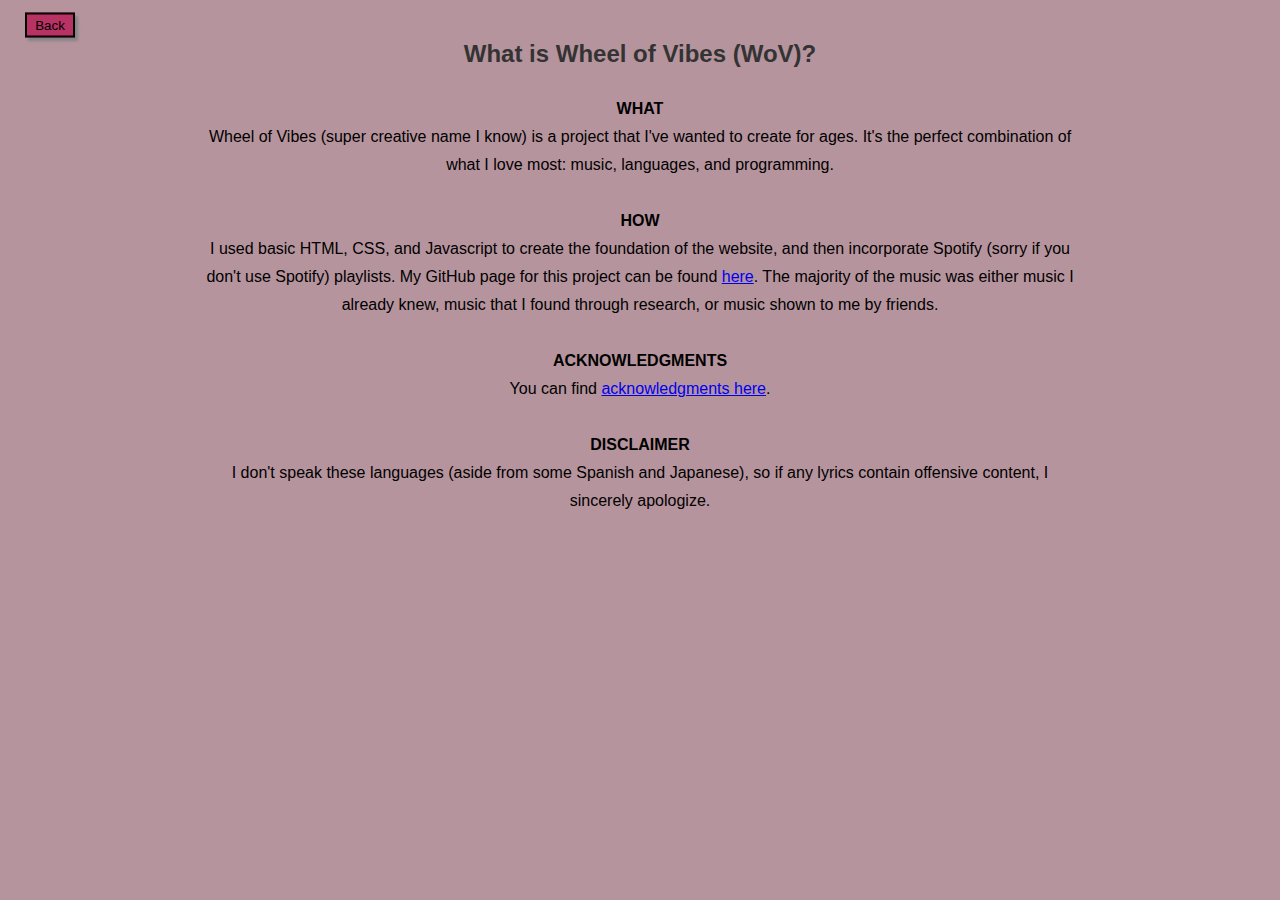
<file: about.html>
<!doctype html>
<html>
  <head>
    <title>About</title>
    <meta charset="UTF-8" />
    <link rel="stylesheet" href="style.css" />
  </head>

  <div id="title-container">
    <h1 id="title-text">What is Wheel of Vibes (WoV)?</h1>
  </div>
  <body>
    <button id="back-button" onclick="goBack()">Back</button>

    <p id="language-description">
        <strong>WHAT</strong><br>
        Wheel of Vibes (super creative name I know) is a project that I've wanted to create for ages. It's the perfect combination of what I love most: music, languages, and programming.<br>
        <br>
        <strong>HOW</strong><br>
        I used basic HTML, CSS, and Javascript to create the foundation of the website, and then incorporate Spotify (sorry if you don't use Spotify) playlists. My GitHub page for this project can be found <a href="https://github.com/tyler-jones8209/Wheel-of-Vibes-WoV/tree/main?tab=readme-ov-file">here</a>. The majority of the music was either music I already knew, music that I found through research, or music shown to me by friends.<br>
        <br>
        <strong>ACKNOWLEDGMENTS</strong><br>
        You can find <a href="acknowledgments.html">acknowledgments here</a>.<br>
        <br>
        <strong>DISCLAIMER</strong><br>
        I don't speak these languages (aside from some Spanish and Japanese), so if any lyrics contain offensive content, I sincerely apologize.
    </p>
  </body>

  <script>
    function goBack() {
      window.location.href = 'index.html'
    }
  </script>

</html>
</file>
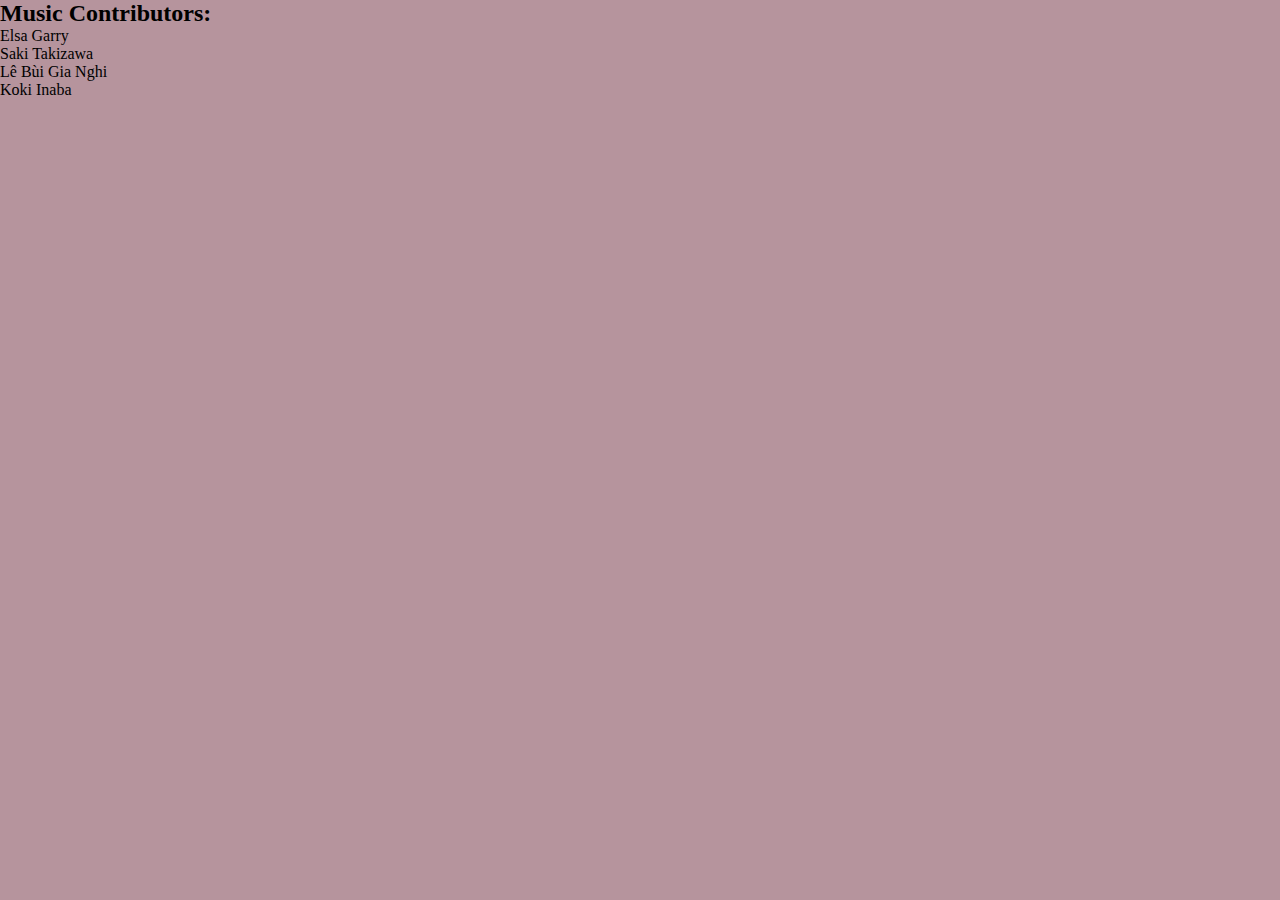
<file: acknowledgments.html>
<!DOCTYPE html>
<html lang="en">
    <head>
        <title>WoV: Acknowledgments</title>
        <meta charset="UTF-8" />
        <link rel="stylesheet" href="style.css" />
    </head>

    <body>
        <h2>Music Contributors:</h2>
        <p>
            Elsa Garry<br>
            Saki Takizawa<br>
            Lê Bùi Gia Nghi<br>
            Koki Inaba
        </p>
    </body>

</html>
</file>
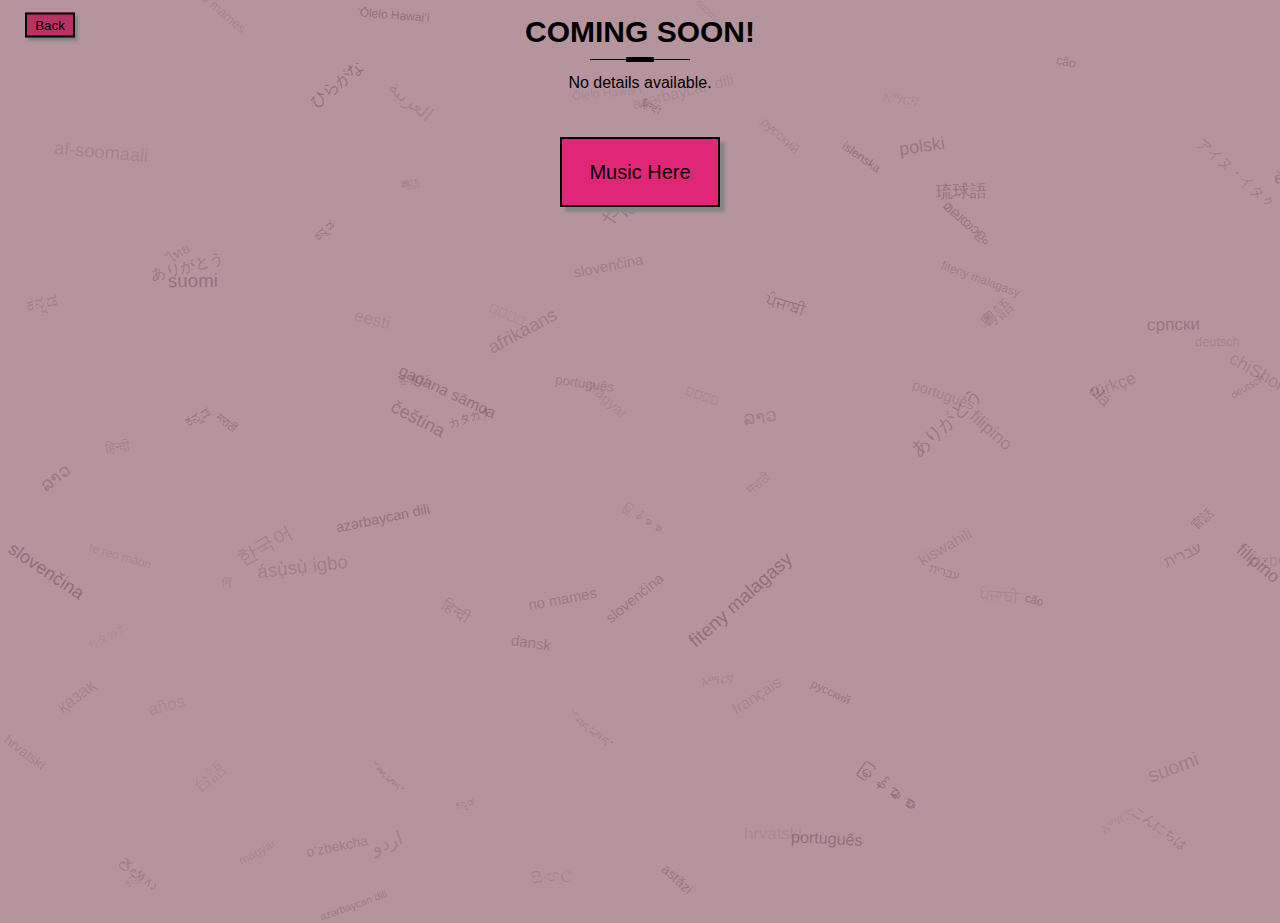
<file: language.html>
<!DOCTYPE html>
<html lang="en">
<head>
    <meta charset="UTF-8">
    <meta name="viewport" content="width=device-width, initial-scale=1.0">
    <title>Language Details</title>
    <link rel="stylesheet" href="style.css">
</head>
<body>
    <button id="back-button" onclick="goBack()">Back</button>
    <h1 id="language-title"></h1>
    <p id="language-description"></p>
    <button id="playlist-button" onclick="loadPlaylist()">Music Here</button>

    <script>
        const languages = {
            "Spanish": {
                title: "Spanish - Español",
                description: `
                    <strong>Spanish</strong>, one of my all-time favorite languages 
                    (that I'm <i>totally fluent</i> in), is one of the most spoken languages in the world. 
                    There are around <strong>600 million speakers</strong> worldwide. 
                    It's also the second most spoken language in the United States.

                    <br><br><strong>Some of my favorite songs are:</strong>
                    <ul>
                        <li><strong>BIPOLAR</strong> - Peso Pluma, Junior H</li>
                        <li><strong>El Dueño De Tu Amor</strong> - DannyLux</li>
                        <li><strong>Así Cambió la Cosa</strong> - Ladrones</li>
                        <li><strong>Primera Cita</strong> - Carin Leon</li>
                        <li><strong>Queiro Verte Hoy</strong> - Benjamín Walker, Vanessa Zamora</li>
                        <li><strong>Lo Que Hay X Aquí</strong> - La Receta</li>
                        <li><strong>Pistoleros Famosos</strong> - Los Cadetes De Linares</li>
                    </ul>
                `,
                link: "https://open.spotify.com/playlist/0Fl4E08m6JrmIa4lLdokcG?si=dfb47866e5dd4e0d"
            },
            "French": {
                title: "French - Français",
                description: `
                    <strong>French</strong>, a language spoken by more than <strong>321 million speakers</strong> people, 
                    is the fifth most spoken languages in the world. 
                    It can be heard spoken in over 27 countries, all of which recognize it as an official language. 

                    <br><br><strong>Some of my favorite songs are:</strong>
                    <ul>
                        <li><strong>Bécane - A COLORS SHOW</strong> - Yamê</li>
                        <li><strong>La Malinche</strong> - Feu! Chatterton</li>
                    </ul>
                `,
                link: "https://open.spotify.com/playlist/65TLSoMZzUYWPOoViIT5Tr?si=1291c950753e4e3b"
            },
            "Italian": {
                title: "Italian - Italiano",
                description: `
                    <strong>Italian</strong>, a language with over <strong>30 regional dialects</strong>, is spoken in many countries including Italy, San Marino, Vatican City, Switzerland, and more. 
                    There are around <strong>80 million speakers</strong> worldwide. 
                    It's also the second most spoken language in the United States.

                    <br><br><strong>Some of my favorite songs are:</strong>
                    <ul>
                        <li><strong>Il Meno Possibile</strong> - Marco Mengoni, Gazzelle</li>
                        <li><strong>Waves of Luv</strong> - 2 Black</li>
                        <li><strong>Nebbia</strong> - Infuso</li>
                    </ul>
                `,
                link: "https://open.spotify.com/playlist/4oa4GAvMPwt9dCZPpeqMjp?si=ecefb0106b384d98"
            },
            "Portuguese": {
                title: "Portuguese - Português",
                description: `
                    <strong>Portuguese</strong>, a language whose alphabet did not contain the letters k, y, and w until 2009, is spoken in many countries including Portugal, Brazil, Angola, Mozambique, and more. 
                    There are around <strong>265 million speakers</strong> worldwide. 

                    <br><br><strong>Some of my favorite songs are:</strong>
                    <ul>
                        <li><strong>TBD</strong> - TBD</li>
                    </ul>
                `,
                link: "https://open.spotify.com/playlist/4oa4GAvMPwt9dCZPpeqMjp?si=ecefb0106b384d98"
            },
            "Romanian": {
                title: "Romanian - Română",
                description: `
                    <strong>Romanian</strong>, the only Romance language spoken in the entirety Eastern Europe, is spoken in Romania and Moldova. 
                    In the Soviet Republic era of Moldova, Romanian was written using the Cyrillic alphabet.
                    There are around <strong>25 million speakers</strong> worldwide. 

                    <br><br><strong>Some of my favorite songs are:</strong>
                    <ul>
                        <li><strong>TBD</strong> - TBD</li>
                    </ul>
                `,
                link: "https://open.spotify.com/playlist/4oa4GAvMPwt9dCZPpeqMjp?si=ecefb0106b384d98"
            },
            "German": {
                title: "German - Deutsch",
                description: `
                    <strong>German</strong>, the second largest spoken language in Europe, beat by Russian, is spoken in Germany, Austria, Switzeralnd, and more. 
                    The eszett (ß), pronounced like a sharp S, can only be found in the German language.
                    There are around <strong>110 million speakers</strong> worldwide. 

                    <br><br><strong>Some of my favorite songs are:</strong>
                    <ul>
                        <li><strong>TBD</strong> - TBD</li>
                    </ul>
                `,
                link: "https://open.spotify.com/playlist/0x2vF2NqJ1kNjJVUMLItQd?si=628c835e98214007"
            },
            "Dutch": {
                title: "Dutch - Nederlands",
                description: `
                    <strong>Dutch</strong>, the closest language to English, is spoken in the Netherlands, Belgium, Suriname, and more. 
                    In Dutch, "ij", is viewed as a single letter.
                    There are around <strong>30 million speakers</strong> worldwide. 

                    <br><br><strong>Some of my favorite songs are:</strong>
                    <ul>
                        <li><strong>TBD</strong> - TBD</li>
                    </ul>
                `,
                link: "https://open.spotify.com/playlist/4lYz3vJKBCDqOo1JBSCj40?si=5bff3afdd4b5448c"
            },
            "Swedish": {
                title: "Swedish - Svenska",
                description: `
                    <strong>Swedish</strong>, a language so closely related to Danish and Norwegian that they are mutually intelligible, 
                    is spoken in Sweden and Finland. 
                    Unlike most European languages, Swedish is a tonal language, meaning that the pitch/accent of a word can change it's meaning.
                    There are around <strong>10 million speakers</strong> worldwide. 

                    <br><br><strong>Some of my favorite songs are:</strong>
                    <ul>
                        <li><strong>TBD</strong> - TBD</li>
                    </ul>
                `,
                link: "https://open.spotify.com/playlist/3H2lor9oDNqcbHH0sQYrjN?si=dabd318ce0db4692"
            },
            "Norwegian": {
                title: "Norwegian - Norsk",
                description: `
                    <strong>Norwegian</strong>, a language mutually intelligible with Danish and Swedish, 
                    is spoken in Norway. 
                    Norway has two official written standards: Bokmål (based on Danish-influenced Norwegian) and Nynorsk (based on rural dialects). 
                    There are around <strong>5 million speakers</strong> worldwide. 

                    <br><br><strong>Some of my favorite songs are:</strong>
                    <ul>
                        <li><strong>TBD</strong> - TBD</li>
                    </ul>
                `,
                link: "https://open.spotify.com/playlist/3aPmGxcZ4FDlknm4XWbsYh?si=18886259792f4164"
            },
            "Danish": {
                title: "Danish - Dansk",
                description: `
                    <strong>Danish</strong>, a language spoken by <strong>6 million people worldwide</strong>, is spoken in Denmark, The Faroe Islands, Greenland, and Iceland. 
                    It has unique phonological feature called the stød, which is a glottal stop-adjacent phenomenon, though not technically a glottal stop.
                    It differs from that of similar phenomenons heard in German and English in that it can change the meaning of word. 
                    For example, hun (she) vs. hund (dog), where hund is pronounced with stød.

                    <br><br><strong>Some of my favorite songs are:</strong>
                    <ul>
                        <li><strong>TBD</strong> - TBD</li>
                    </ul>
                `,
                link: "https://open.spotify.com/playlist/2UjKjW73EJQ7JpLAf99KdN?si=ea2475fd58304589"
            },
            "Afrikaans": {
                title: "Afrikaans - Afrikaans",
                description: `
                    <strong>Afrikaans</strong>, the most recent offically recognized language, is spoken in South Africa, Namibia, Botswana, and Zimbabwe. 
                    While mainly derived from Dutch, Afrikaans has borrowed words from Malay, Khoisan Languages, Portuguese, and German. 
                    There are around <strong>7 million native speakers</strong> worldwide. 

                    <br><br><strong>Some of my favorite songs are:</strong>
                    <ul>
                        <li><strong>TBD</strong> - TBD</li>
                    </ul>
                `,
                link: "https://open.spotify.com/playlist/2Q1yiYPBcczXSNeonGrqTj?si=91b67e07bde646ca"
            },
            "Icelandic": {
                title: "Icelandic - íslenska",
                description: `
                    <strong>Icelandic</strong>, a language so unchanged that modern day speakers can understand its Old Norse counterpart, 
                    is mainly spoken in Iceland, but can be heard in other parts of Scandinavia. 
                    There are around <strong>330,000 native speakers</strong>. 

                    <br><br><strong>Some of my favorite songs are:</strong>
                    <ul>
                        <li><strong>TBD</strong> - TBD</li>
                    </ul>
                `,
                link: "https://open.spotify.com/playlist/2oJBUBIuQY6MGa6KkeF1r8?si=3d04867bfdcf462a"
            },
            "Russian": {
                title: "Russian - русский",
                description: `
                    <strong>Russian</strong>, a language in which the phrase "to be" only exists in past and future tense, 
                    is spoken in Russia, Belarus, Kyrgyzstan, Kazakhstan, and many many more places. 
                    Like many other languages in Eurasia, Russian uses the Cyrillic alphabet. 
                    However, the letters I i, Ѣ ѣ, Ѳ ѳ, and Ѵ ѵ were all removed from it for sounding too similar to other letters.  
                    There are around <strong>225 million speakers</strong> worldwide. 

                    <br><br><strong>Some of my favorite songs are:</strong>
                    <ul>
                        <li><strong>TBD</strong> - TBD</li>
                    </ul>
                `,
                link: "https://open.spotify.com/playlist/3nQWqiLtbNbtuEd9Kx6lun?si=6873dfceec2a4427"
            },
            "Polish": {
                title: "Polish - Polsku",
                description: `
                    <strong>Polish</strong>, the second most spoken Slavic language, 
                    is spoken in Poland and many other surrounding countries. 
                    Polish uses the latin alphabet with 7 additional letters including Ą, Ć, Ę, Ł, Ń, Ó, Ś, Ż, and Ź.
                    There are around <strong>40 million speakers</strong> worldwide. 

                    <br><br><strong>Some of my favorite songs are:</strong>
                    <ul>
                        <li><strong>TBD</strong> - TBD</li>
                    </ul>
                `,
                link: "https://open.spotify.com/playlist/6QxUpyUQ8Sv86mSUmWKmdd?si=ae7336d946b54632"
            },
            "Czech": {
                title: "Czech - Česky",
                description: `
                    <strong>Czech</strong> is spoken as a first language in Czechia, though is a minority language in some countries like Austria, Croatia, Poland, and even Portugal. 
                    There are around <strong>10 million native speakers</strong> worldwide. 

                    <br><br><strong>Some of my favorite songs are:</strong>
                    <ul>
                        <li><strong>Kurtizana</strong> - UDG</li>
                        <li><strong>Ztrácíš</strong> - On the Way</li>
                    </ul>
                `,
                link: "https://open.spotify.com/playlist/5zINtOT4GSOXlgkNYBl4Tt?si=30e074ea58424035"
            },
            "Slovak": {
                title: "Slovak - Slovensky",
                description: `
                    <strong>Slovak</strong>, a language mutually intelligible with Czech, 
                    is spoken in Slovakia, the Czech Republic, Hungary, Serbia, and more. 
                    Slovak uses the latin alphabet with 20 additional characters. Lots and lots of diacritics. 
                    There are around <strong>5 million speakers</strong> worldwide. 

                    <br><br><strong>Some of my favorite songs are:</strong>
                    <ul>
                        <li><strong>TBD</strong> - TBD</li>
                    </ul>
                `,
                link: "https://open.spotify.com/playlist/6QxUpyUQ8Sv86mSUmWKmdd?si=ae7336d946b54632"
            },
            "Turkmen": {
                title: "Turkmen - Türkmen Dili",
                description: `
                    <strong>Turkmen</strong> is spoken in Turkmenistan, Iran, and Afghanistan. 
                    Until 1927, Turkmen was written using Arabic script. Now, it uses a modified version of the Latin alphabet.  
                    There are around <strong>6 million native speakers</strong> worldwide. 

                    <br><br><strong>Some of my favorite songs are:</strong>
                    <ul>
                        <li><strong>TBD</strong> - TBD</li>
                    </ul>
                `,
                link: "https://open.spotify.com/playlist/6V11kro9vRh4f1hsV7MWGk?si=66b7192db996461b"
            },
            "Burmese": {
                title: "Burmese - မြန်မာဘာသာ",
                description: `
                    TBD
                    <ul>
                        <li><strong>Lu Hell</strong> - Novem Htoo</li>
                    </ul>
                `,
                link: "https://open.spotify.com/playlist/3aJhCQRi4X7mhy4aAuQ60s?si=9cc3fe423a3e43db"
            },
            "Vietnamese": {
                title: "Vietnamese - Tiếng Việt",
                description: `
                    <strong>Vietnamese</strong> is mainly spoken in Vietnam, but is also spoken by the Gin, a group of Vietnamese descendants living in the Jing Islands of the Guanxi Zhuang region of China. 
                    Unlike many of its surrounding neighbors, Vietnamese uses a modified Latin alphabet. Dropping F, J, W, and Z and adding new tonal variations. 
                    There are around <strong>85 million speakers</strong> worldwide.
                    <br><br><strong>Some of my favorite songs are:</strong>
                    <ul>
                        <li><strong>Cơn Đau</strong> - WREN EVANS</li>
                        <li><strong>người điên</strong> - tlinh</li>
                        <li><strong>dịu dàng</strong> - Bluemato</li>
                        <li><strong>Giấc Mơ Từng Mơ</strong> - Solar Eclipse</li>
                    </ul>
                `,
                link: "https://open.spotify.com/playlist/3aJhCQRi4X7mhy4aAuQ60s?si=9cc3fe423a3e43db"
            },
            "Estonian": {
                title: "Estonian - Eesti Keel",
                description: `
                    <strong>Estonian</strong>, one of the smaller languages spoken in Europe, can be heard in Estonia, Russia, Canada, and the United States. 
                    Like Finnish, it's sister language, Estonian is in the Uralic family, making it quite distinct from other languages heard in Europe. 
                    There are around <strong>1.2 million speakers</strong> worldwide.
                    <br><br><strong>Some of my favorite songs are:</strong>
                    <ul>
                        <li><strong>15 Magamata Ööd</strong> - Ines</li>
                    </ul>
                `,
                link: "https://open.spotify.com/playlist/3aJhCQRi4X7mhy4aAuQ60s?si=9cc3fe423a3e43db"
            },
            "Japanese": {
                title: "Japanese - 日本語",
                description: `
                    <strong>Japanese</strong>, my all-time favorite language 
                    (that I'm <i>totally fluent</i> in), is spoken in Japan. It uses three different scripts: Kanji (漢字), derived from Chinese characters; 
                    Hiragana (ひらがな), used for grammatical elements, native Japanese words, and Kanji pronounciation; Katakana (カタカナ), used for foreign words and names.
                    There are around <strong>128 million speakers</strong> worldwide. 大学で1年間、日本語を勉強した。日本の音楽が大好きだ。

                    <br><br><strong>Some of my favorite songs are:</strong>
                    <ul>
                        <li><strong>YABA (やば。)</strong> - Fujii Kaze (藤井風)</li>
                        <li><strong>MUKANJYO</strong> - Survive Said The Prophet</li>
                        <li><strong>Hakujitsu (白日)</strong> - King Gnu</li>
                        <li><strong>Odoriko (踊り子)</strong> - Vaundy</li>
                        <li><strong>Backlight (逆光)</strong> - Ado</li>
                        <li><strong>Single Focus (単焦点)</strong> - Penthouse</li>
                        <li><strong>FAKE MOON</strong> - DURDN</li>
                    </ul>
                `,
                link: "https://open.spotify.com/playlist/5UPbIqV0yAiYi9dhNKGhcl?si=afa64364c999482e"
            },
        };



        function getQueryParam(param) {
            const urlParams = new URLSearchParams(window.location.search);
            return urlParams.get(param);
        }

        function loadLanguage() {
            const language = getQueryParam("lang");
            if (languages[language]) {
                document.getElementById("language-title").innerText = languages[language].title;
                document.getElementById("language-description").innerHTML = languages[language].description; // Use innerHTML for formatting
                document.getElementById("playlist-button").dataset.link = languages[language].link;
            } else {
                document.getElementById("language-title").innerText = "Coming Soon!";
                document.getElementById("language-description").innerText = "No details available.";
            }
        }

        function goBack() {
            window.location.href = 'index.html';
        }


        function loadPlaylist() {
            const playlist_link = document.getElementById("playlist-button").dataset.link;
            if (playlist_link) {
                window.open(playlist_link, "_blank");
            } else {
                alert("No playlist available.");
            }
        }

        window.onload = loadLanguage;
    </script>
    <script src="design-text.js"></script>
</body>
</html>
</file>
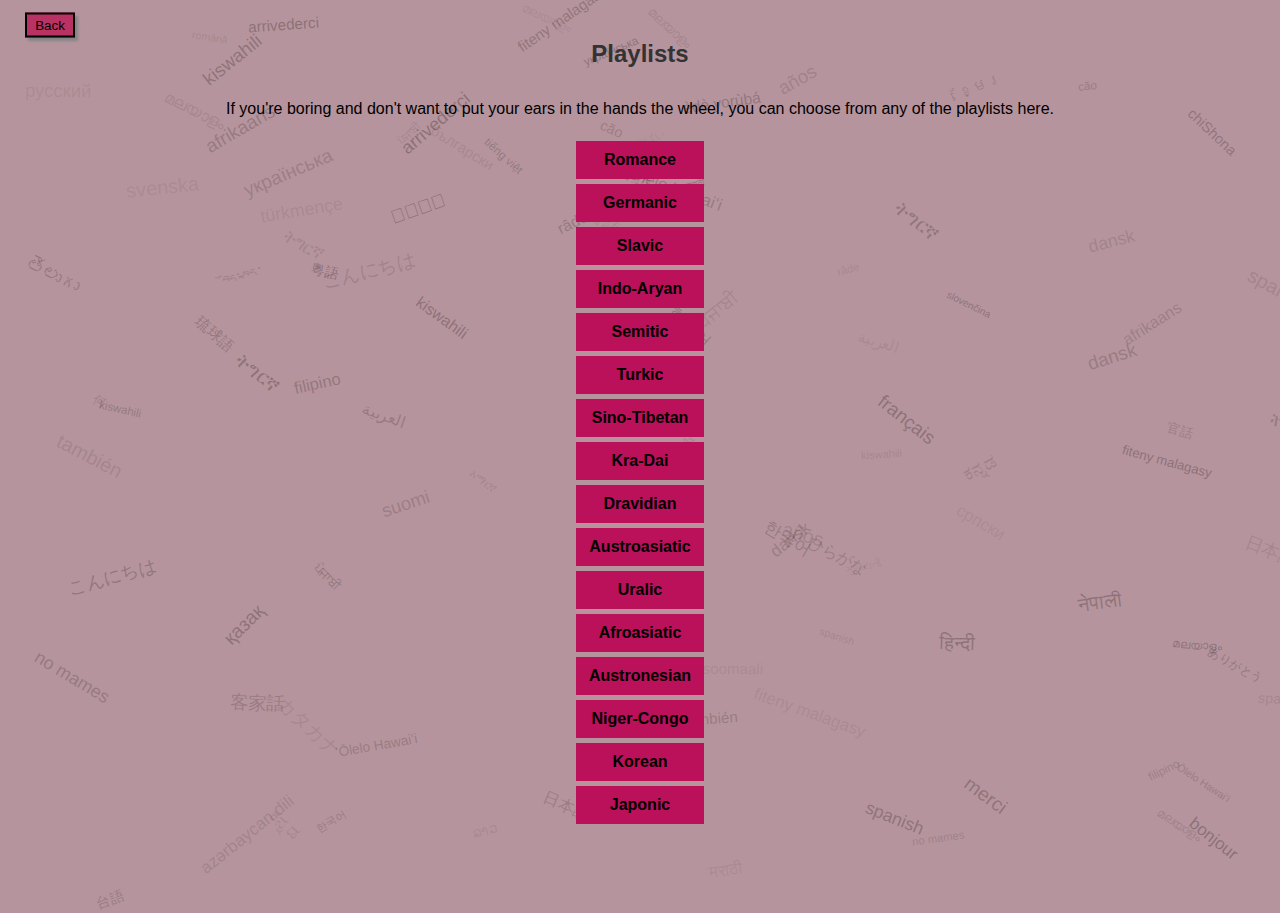
<file: playlists.html>
<!doctype html>
<html>
  <head>
    <title>Playlists</title>
    <meta charset="UTF-8" />
    <link rel="stylesheet" href="style.css" />
  </head>

  <body>
    <button id="back-button" onclick="goBack()">Back</button>

    <div id="title-container">
        <h1 id="title-text">
            Playlists
        </h1>
    </div>

    <p id="language-description">
        If you're boring and don't want to put your ears in the hands the wheel, you can choose from any of the playlists here.
    </p>

    <div class="collapsible-container">
      <button class="collapsible">Romance</button>
      <div class="content">
          <ul>
              <li><a href="https://open.spotify.com/playlist/0Fl4E08m6JrmIa4lLdokcG?si=dfb47866e5dd4e0d">Spanish</a></li>
              <li><a href="https://open.spotify.com/playlist/65TLSoMZzUYWPOoViIT5Tr?si=1291c950753e4e3b">French</a></li>
              <li><a href="https://open.spotify.com/playlist/4oa4GAvMPwt9dCZPpeqMjp?si=ecefb0106b384d98">Italian</a></li>
              <li><a href="LINK HERE">Portuguese</a></li>
              <li><a href="LINK HERE">Romanian</a></li>
          </ul>
      </div>
      <button class="collapsible">Germanic</button>
      <div class="content">
          <ul>
            <li><a href="LINK HERE">German</a></li>
            <li><a href="LINK HERE">Dutch</a></li>
            <li><a href="LINK HERE">Swedish</a></li>
            <li><a href="LINK HERE">Norwegian</a></li>
            <li><a href="LINK HERE">Danish</a></li>
            <li><a href="LINK HERE">Afrikaans</a></li>
            <li><a href="LINK HERE">Icelandic</a></li>
          </ul>
      </div>
      <button class="collapsible">Slavic</button>
      <div class="content">
          <ul>
            <li><a href="LINK HERE">Russian</a></li>
            <li><a href="LINK HERE">Polish</a></li>
            <li><a href="https://open.spotify.com/playlist/5zINtOT4GSOXlgkNYBl4Tt?si=30e074ea58424035">Czech</a></li>
            <li><a href="LINK HERE">Slovak</a></li>
            <li><a href="LINK HERE">Bulgarian</a></li>
            <li><a href="LINK HERE">Serbian</a></li>
            <li><a href="LINK HERE">Croatian</a></li>
            <li><a href="LINK HERE">Ukranian</a></li>
          </ul>
      </div>
      <button class="collapsible">Indo-Aryan</button>
      <div class="content">
          <ul>
            <li><a href="LINK HERE">Hindi</a></li>
            <li><a href="LINK HERE">Bengali</a></li>
            <li><a href="LINK HERE">Punjabi</a></li>
            <li><a href="LINK HERE">Marathi</a></li>
            <li><a href="LINK HERE">Gujarati</a></li>
            <li><a href="LINK HERE">Sinhala</a></li>
            <li><a href="LINK HERE">Urdu</a></li>
            <li><a href="LINK HERE">Nepali</a></li>
          </ul>
      </div>
      <button class="collapsible">Semitic</button>
      <div class="content">
          <ul>
            <li><a href="LINK HERE">Arabic</a></li>
            <li><a href="LINK HERE">Hebrew</a></li>
            <li><a href="LINK HERE">Amharic</a></li>
            <li><a href="LINK HERE">Tigrinya</a></li>
            <li><a href="LINK HERE">Amaric</a></li>
          </ul>
      </div>
      <button class="collapsible">Turkic</button>
      <div class="content">
          <ul>
            <li><a href="LINK HERE">Turkish</a></li>
            <li><a href="LINK HERE">Uzbek</a></li>
            <li><a href="LINK HERE">Kasakh</a></li>
            <li><a href="LINK HERE">Azerbaijani</a></li>
            <li><a href="LINK HERE">Turkmen</a></li>
          </ul>
      </div>
      <button class="collapsible">Sino-Tibetan</button>
      <div class="content">
          <ul>
            <li><a href="LINK HERE">Mandarin</a></li>
            <li><a href="LINK HERE">Cantonese</a></li>
            <li><a href="LINK HERE">Tibetan</a></li>
            <li><a href="LINK HERE">Burmese</a></li>
            <li><a href="LINK HERE">Hakka</a></li>
            <li><a href="LINK HERE">Taiwanese Hokkien</a></li>
          </ul>
      </div>
      <button class="collapsible">Kra-Dai</button>
      <div class="content">
          <ul>
            <li><a href="LINK HERE">Thai</a></li>
            <li><a href="LINK HERE">Lao</a></li>
          </ul>
      </div>
      <button class="collapsible">Dravidian</button>
      <div class="content">
          <ul>
            <li><a href="LINK HERE">Tamil</a></li>
            <li><a href="LINK HERE">Telugu</a></li>
            <li><a href="LINK HERE">Kannada</a></li>
            <li><a href="LINK HERE">Malayalam</a></li>
          </ul>
      </div>
      <button class="collapsible">Austroasiatic</button>
      <div class="content">
          <ul>
            <li><a href="https://open.spotify.com/playlist/3aJhCQRi4X7mhy4aAuQ60s?si=9cc3fe423a3e43db">Vietnamese</a></li>
            <li><a href="LINK HERE">Khmer</a></li>
            <li><a href="LINK HERE">Mon</a></li>
          </ul>
      </div>
      <button class="collapsible">Uralic</button>
      <div class="content">
          <ul>
            <li><a href="LINK HERE">Finnish</a></li>
            <li><a href="LINK HERE">Hungarian</a></li>
            <li><a href="https://open.spotify.com/playlist/3aJhCQRi4X7mhy4aAuQ60s?si=9cc3fe423a3e43db">Estonian</a></li>
            <li><a href="LINK HERE">Sami</a></li>
          </ul>
      </div>
      <button class="collapsible">Afroasiatic</button>
      <div class="content">
          <ul>
            <li><a href="LINK HERE">Egyptian</a></li>
            <li><a href="LINK HERE">Somali</a></li>
          </ul>
      </div>
      <button class="collapsible">Austronesian</button>
      <div class="content">
          <ul>
            <li><a href="LINK HERE">Tagalog</a></li>
            <li><a href="LINK HERE">Hawaiian</a></li>
            <li><a href="LINK HERE">Maori</a></li>
            <li><a href="LINK HERE">Malagasy</a></li>
            <li><a href="LINK HERE">Samoan</a></li>
          </ul>
      </div>
      <button class="collapsible">Niger-Congo</button>
      <div class="content">
          <ul>
            <li><a href="LINK HERE">Swahili</a></li>
            <li><a href="LINK HERE">Yoruba</a></li>
            <li><a href="LINK HERE">Igbo</a></li>
            <li><a href="LINK HERE">Zulu</a></li>
            <li><a href="LINK HERE">Shona</a></li>
          </ul>
      </div>
      <button class="collapsible">Korean</button>
      <div class="content">
          <ul>
            <li><a href="LINK HERE">Korean</a></li>
          </ul>
      </div>
      <button class="collapsible">Japonic</button>
      <div class="content">
          <ul>
            <li><a href="https://open.spotify.com/playlist/5UPbIqV0yAiYi9dhNKGhcl?si=afa64364c999482e">Japanese</a></li>
            <li><a href="LINK HERE">Ryukyuan</a></li>
            <li><a href="LINK HERE">Ainu</a></li>
          </ul>
      </div>
    </div>
  </body>

  <script>
    function goBack() {
        window.location.href = 'index.html'
    }
    document.addEventListener("DOMContentLoaded", function () {
    let coll = document.querySelectorAll(".collapsible");
    coll.forEach(button => {
        button.addEventListener("click", function () {
            this.classList.toggle("active");
            let content = this.nextElementSibling;
            if (content.style.display === "block") {
                content.style.display = "none";
            } else {
                content.style.display = "block";
                content.style.overflow = "visible";  // Ensure content isn't clipped
                content.style.maxHeight = "none";   // Allow it to grow naturally
            }
        });
      });
    });
  </script>
  <script src="design-text.js"></script>

</html>

<!-- SONGS WITHOUT <li></li>
<a href="LINK HERE">Spanish</a>
<a href="LINK HERE">French</a>
<a href="LINK HERE">Italian</a>
<a href="LINK HERE">Portuguese</a>
<a href="LINK HERE">Romanian</a>
<a href="LINK HERE">German</a>
<a href="LINK HERE">Dutch</a>
<a href="LINK HERE">Swedish</a>
<a href="LINK HERE">Norwegian</a>
<a href="LINK HERE">Danish</a>
<a href="LINK HERE">Afrikaans</a>
<a href="LINK HERE">Icelandic</a>
<a href="LINK HERE">Russian</a>
<a href="LINK HERE">Polish</a>
<a href="LINK HERE">Czech</a>
<a href="LINK HERE">Slovak</a>
<a href="LINK HERE">Bulgarian</a>
<a href="LINK HERE">Serbian</a>
<a href="LINK HERE">Croatian</a>
<a href="LINK HERE">Ukranian</a>
<a href="LINK HERE">Hindi</a>
<a href="LINK HERE">Bengali</a>
<a href="LINK HERE">Punjabi</a>
<a href="LINK HERE">Marathi</a>
<a href="LINK HERE">Gujarati</a>
<a href="LINK HERE">Sinhala</a>
<a href="LINK HERE">Urdu</a>
<a href="LINK HERE">Nepali</a>
<a href="LINK HERE">Arabic</a>
<a href="LINK HERE">Hebrew</a>
<a href="LINK HERE">Amharic</a>
<a href="LINK HERE">Tigrinya</a>
<a href="LINK HERE">Amaric</a>
<a href="LINK HERE">Turkish</a>
<a href="LINK HERE">Uzbek</a>
<a href="LINK HERE">Kasakh</a>
<a href="LINK HERE">Azerbaijani</a>
<a href="LINK HERE">Turkmen</a>
<a href="LINK HERE">Mandarin</a>
<a href="LINK HERE">Cantonese</a>
<a href="LINK HERE">Tibetan</a>
<a href="LINK HERE">Burmese</a>
<a href="LINK HERE">Hakka</a>
<a href="LINK HERE">Taiwanese Hokkien</a>
<a href="LINK HERE">Thai</a>
<a href="LINK HERE">Lao</a>
<a href="LINK HERE">Tamil</a>
<a href="LINK HERE">Telugu</a>
<a href="LINK HERE">Kannada</a>
<a href="LINK HERE">Malayalam</a>
<a href="LINK HERE">Vietnamese</a>
<a href="LINK HERE">Khmer</a>
<a href="LINK HERE">Mon</a>
<a href="LINK HERE">Finnish</a>
<a href="LINK HERE">Hungarian</a>
<a href="LINK HERE">Estonian</a>
<a href="LINK HERE">Sami</a>
<a href="LINK HERE">Egyptian</a>
<a href="LINK HERE">Somali</a>
<a href="LINK HERE">Tagalog</a>
<a href="LINK HERE">Hawaiian</a>
<a href="LINK HERE">Maori</a>
<a href="LINK HERE">Malagasy</a>
<a href="LINK HERE">Samoan</a>
<a href="LINK HERE">Swahili</a>
<a href="LINK HERE">Yoruba</a>
<a href="LINK HERE">Igbo</a>
<a href="LINK HERE">Zulu</a>
<a href="LINK HERE">Shona</a>
<a href="LINK HERE">Korean</a>
<a href="LINK HERE">Japanese</a>
<a href="LINK HERE">Ryukyuan</a>
<a href="LINK HERE">Ainu</a>
-->
</file>
<file: style.css>
* {
  margin: 0;
  padding: 0;
  -webkit-tap-highlight-color: transparent;
  user-select: none;
}

html {
  height: 100%;
  background-color: rgb(182, 148, 157);
  overflow-y: auto; /* or overflow-y: auto; */
  overflow-x: hidden;
  height: auto;
  min-height: 100vh;
}

body {
  position: absolute;
  width: 100%;
  min-height: 100vh;
  display: flex;
  flex-direction: column;
  justify-items: stretch;
  align-items: stretch;
}

#wheel {
  height: 100%;
  width: 100%;
  
  max-width: 100vw;
  max-height: 450px;
}

#title-container {
  padding-top: 40px;
  text-align: center; 
  margin-bottom: 20px;
}

#title-text {
  font-family: 'Arial', sans-serif; 
  font-size: 24px;
  font-weight: bold; 
  color: #333;
  margin: 0; 
}

#info-container {
  position: absolute;
  top: 20px;
  left: 20px;
  display: flex;
  flex-direction: column;
  align-items: center;  
  justify-content: center;
  width: 160px;
  border: 1.5px solid #000;
  text-align: center;
  padding: 10px;

}

#info-title {
  text-align: center;
  font-family: 'Arial', sans-serif; 
  font-size: 20px;
  color: #000000;
  line-height: 21pt;
  line-height-step: 21pt;
}

#info-text {
  text-align: center;
  font-family: 'Arial', sans-serif; 
  font-size: 16px;
  color: #000000;
  line-height: 21pt;
  line-height-step: 21pt;
}

#pop-up {
  background-color: #da5485;
  text-align: center;
  font-family: 'Arial', sans-serif; 
  position: absolute;
  top: 50%;
  left: 50%;
  transform: translate(-50%, -50%);
  width: 225px;
  height: 100px;
  padding: 20px;
  border: 2px solid black;
  box-shadow: 5px 5px 2.5px #858585;
}

#pop-up-button {
  background-color: #b93264;
  font-family: 'Arial', sans-serif; 
  position: absolute;
  top: 67%;
  left: 50%;
  text-align: center;
  transform: translate(-50%, -50%);
  width: 75px;
  height: 50px;
  border: 2px solid black;
  box-shadow: 5px 5px 2.5px #858585;
}

#back-button {
  position: absolute;
  margin-top: 25px;
  background-color: #b93264;
  margin-left: 50px;
  text-align: center;
  transform: translate(-50%, -50%);
  width: 50px;
  height: 25px;
  border: 2px solid black;
  box-shadow: 3px 3px 2.5px #858585;
  z-index: 1;
}

#language-title {
  padding-top: 15px;
  text-align: center;
  font-family: 'Arial', sans-serif;
  font-size: 30px;
  font-weight: bold;
  color: #000000;
  padding-bottom: 2px;
  position: relative;
  text-transform: uppercase;
}

#language-title:before {
  width: 28px;
  height: 5px;
  display: block;
  content: "";
  position: absolute;
  bottom: 0px;
  left: 50%;
  margin-left: -14px;
  background-color: #000000;
}

#language-title:after {
  width: 100px;
  height: 1px;
  display: block;
  content: "";
  position: relative;
  margin-top: 10px;
  left: 50%;
  margin-left: -50px;
  background-color: #000000;
}

#language-description {
  text-align: center;
  font-family: 'Arial', sans-serif; 
  font-size: 16px;
  color: #000000;
  margin: 0; 
  padding-left: 200px;
  padding-right: 200px;
  padding-top: 7px;
  line-height: 21pt;
  line-height-step: 21pt;
}

#playlist-button {
  align-self: center;
  margin-top: 40px;
  background-color: #e02677;
  text-align: center;
  font-size: 20px;
  width: 160px;
  height: 70px;
  border: 2px solid black;
  box-shadow: 5px 5px 2.5px #858585;
}

.random-text {
  position: absolute; /* Ensures positioning relative to <body> */
  font-family: Arial, sans-serif;
  opacity: 0.3;
  user-select: none;
  z-index: -1;
  white-space: nowrap; /* Prevents multi-line wrapping */
}

.collapsible-container {
  margin-top: 1%;
  display: flex;
  flex-direction: column;
  align-items: center; 
  justify-content: center;
  height: auto;
}

.collapsible {
  background-color: #bb105a;
  color: black;
  cursor: pointer;
  position: relative;
  padding: 10px;
  width: 10%;
  border: none;
  text-align: center;
  outline: none;
  font-size: 16px;
  font-weight: bold;
  margin-top: 5px;
}

.active, .collapsible:hover {
  background-color: #830d0d;
}

.content {
  font-family: 'Arial', sans-serif;
  display: none;
  padding: 0 15px;
  overflow: hidden;
  background-color: #850202;
  border-left: 2px solid #ccc;
}

.content ul {
  list-style-type: none; /* Removes the bullet points */
  padding-left: 0; /* Removes default left padding */
}

.content li {
  margin-bottom: 10px; /* Optional: adds space between list items */
}

.content a {
  text-decoration: none;
  color: #9da1ff; /* Example color */
}
</file>
